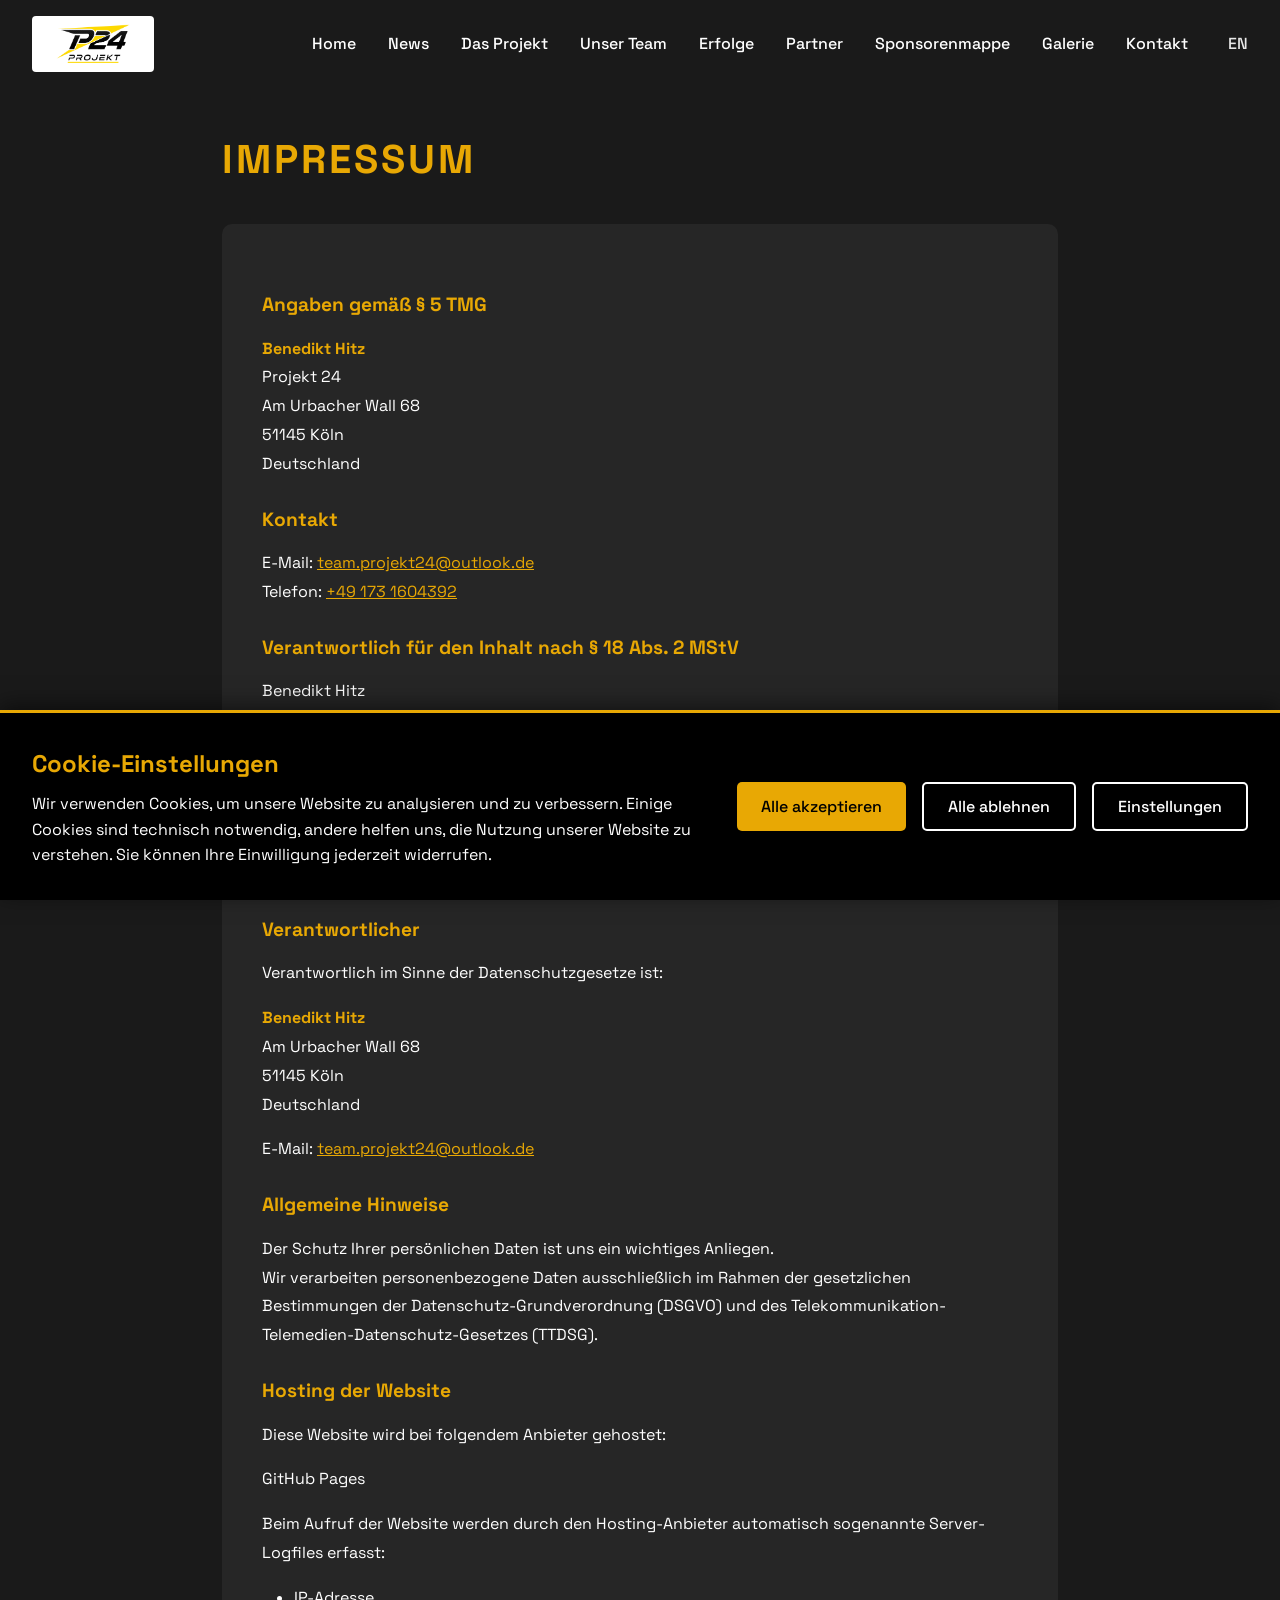
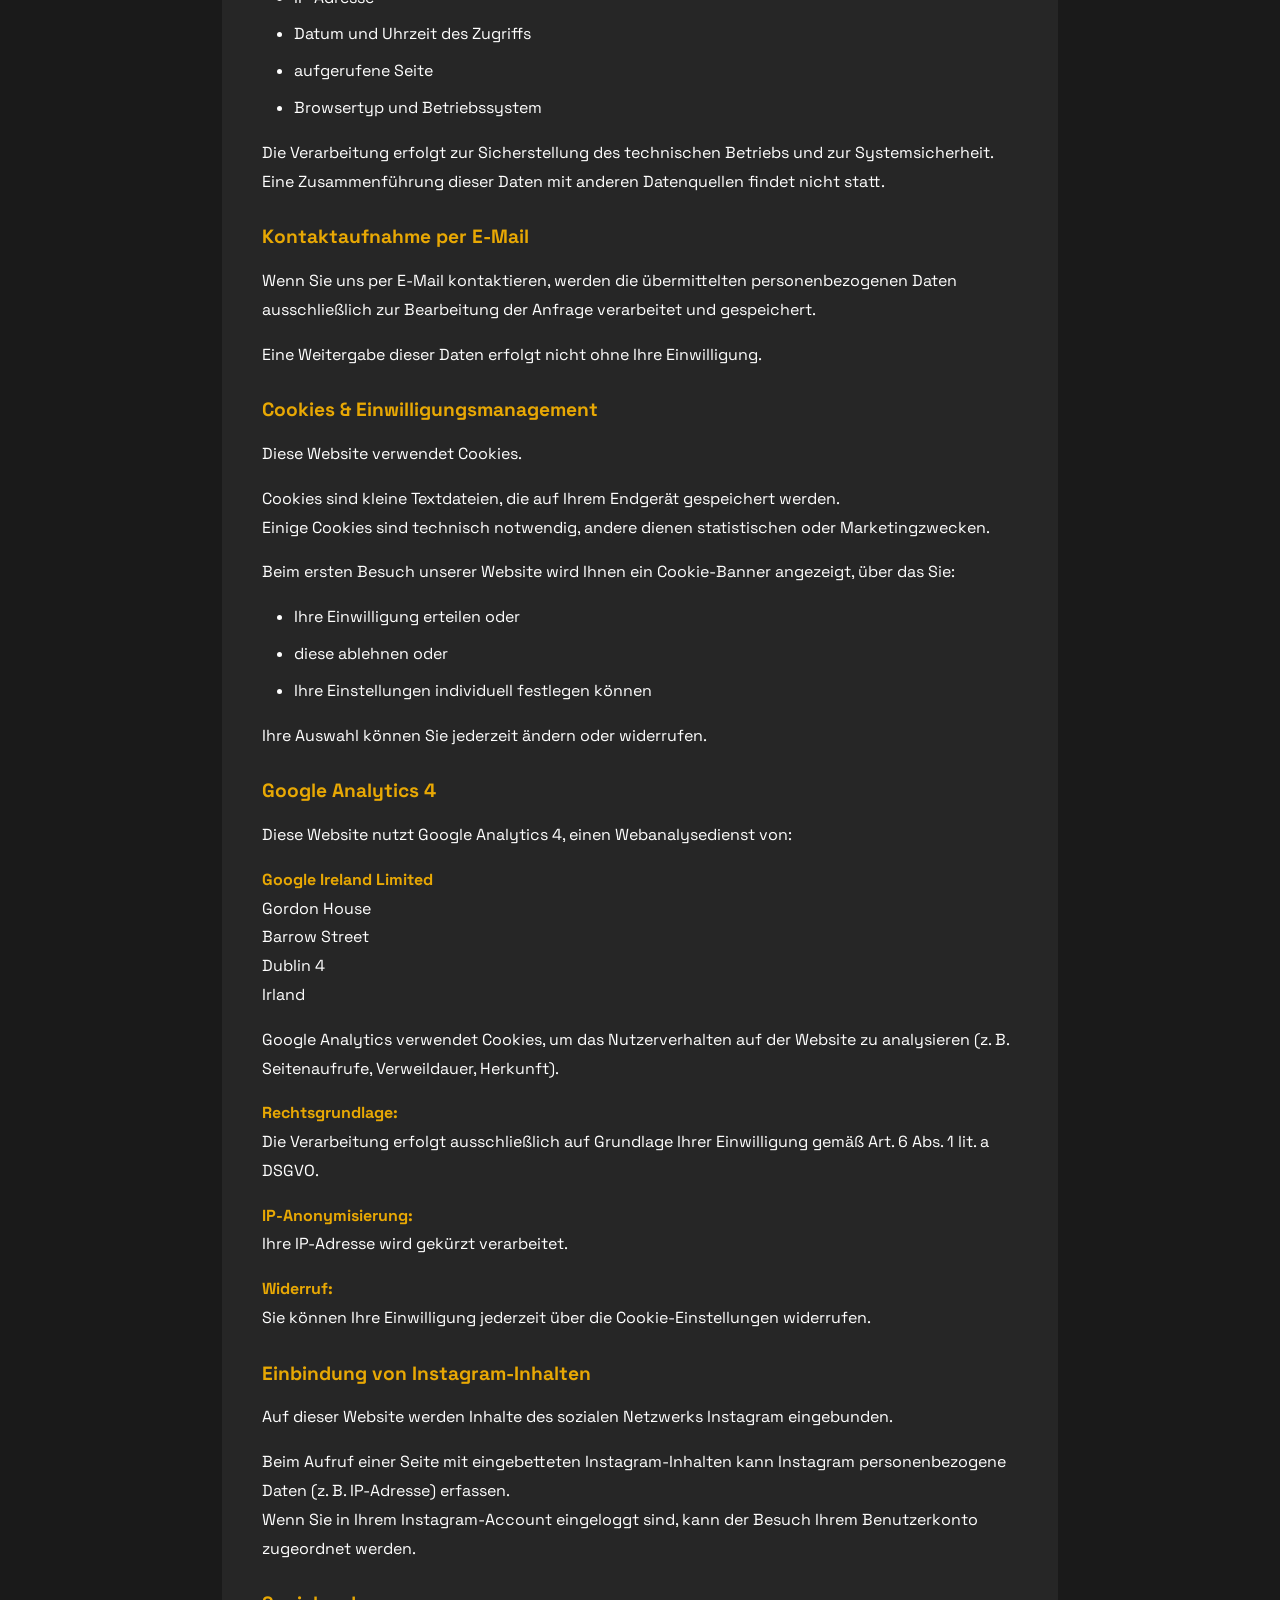
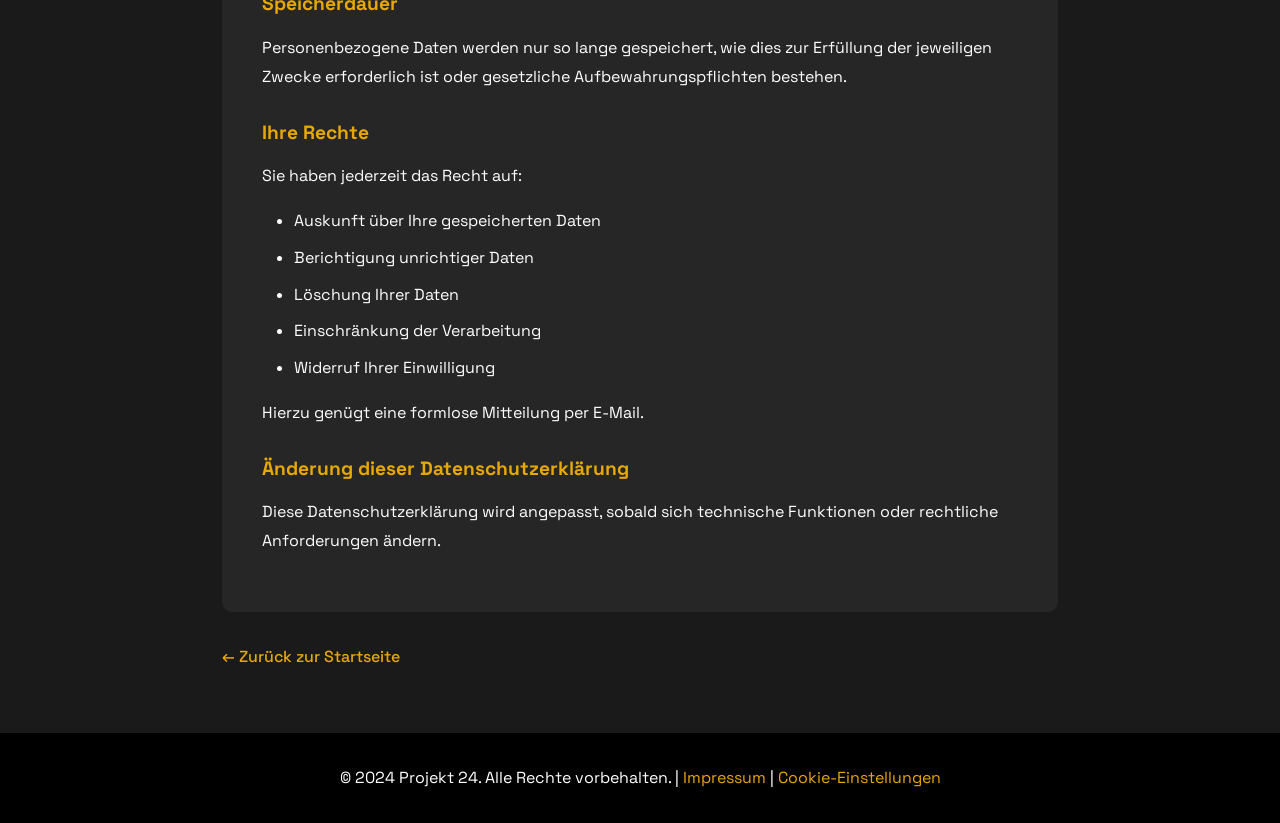
<file: impressum.html>
<!DOCTYPE html>
<html lang="de">
<head>
    <meta charset="UTF-8">
    <meta name="viewport" content="width=device-width, initial-scale=1.0">
    <title>Impressum - Projekt 24</title>
    <link rel="preconnect" href="https://fonts.googleapis.com">
    <link rel="preconnect" href="https://fonts.gstatic.com" crossorigin>
    <link href="https://fonts.googleapis.com/css2?family=Space+Grotesk:wght@300;400;500;600;700&display=swap" rel="stylesheet">
    <link rel="stylesheet" href="styles.css">
    <style>
        body {
            background-color: var(--dark-bg);
            color: var(--light-text);
        }
        
        .impressum-container {
            max-width: 900px;
            margin: 0 auto;
            padding: 8rem 2rem 4rem;
            min-height: 100vh;
        }
        
        .impressum-title {
            font-size: 2.5rem;
            color: var(--primary-yellow);
            margin-bottom: 2rem;
            text-transform: uppercase;
            letter-spacing: 3px;
        }
        
        .impressum-content {
            background-color: rgba(255, 255, 255, 0.05);
            padding: 2.5rem;
            border-radius: 10px;
            line-height: 1.8;
            color: var(--light-text);
        }
        
        .impressum-content h2 {
            color: var(--primary-yellow);
            font-size: 1.5rem;
            margin-top: 2rem;
            margin-bottom: 1rem;
        }
        
        .impressum-content h2:first-child {
            margin-top: 0;
        }
        
        .impressum-content h3 {
            color: var(--primary-yellow);
            font-size: 1.2rem;
            margin-top: 1.5rem;
            margin-bottom: 0.75rem;
        }
        
        .impressum-content p {
            margin-bottom: 1rem;
        }
        
        .impressum-content ul {
            margin-left: 2rem;
            margin-top: 1rem;
            margin-bottom: 1rem;
        }
        
        .impressum-content li {
            margin-bottom: 0.5rem;
        }
        
        .impressum-content strong {
            color: var(--primary-yellow);
        }
        
        .impressum-divider {
            border-top: 2px solid var(--primary-yellow);
            margin: 2.5rem 0;
            opacity: 0.3;
        }
        
        .back-link {
            display: inline-block;
            margin-top: 2rem;
            color: var(--primary-yellow);
            text-decoration: none;
            font-weight: 500;
            transition: var(--transition);
        }
        
        .back-link:hover {
            color: #ffed4e;
            text-decoration: underline;
        }
        
        @media (max-width: 768px) {
            .impressum-container {
                padding: 6rem 1.5rem 3rem;
            }
            
            .impressum-title {
                font-size: 2rem;
            }
            
            .impressum-content {
                padding: 1.5rem;
            }
        }
    </style>
</head>
<body>
    <!-- Navigation -->
    <nav class="navbar">
        <div class="nav-container">
            <div class="logo">
                <a href="index.html" style="text-decoration: none; display: flex; align-items: center;">
                    <img src="assets/logo.png" alt="Projekt 24" class="logo-image">
                </a>
            </div>
            <ul class="nav-menu" id="navMenu">
                <li><a href="index.html#home" class="nav-link">Home</a></li>
                <li><a href="index.html#news" class="nav-link">News</a></li>
                <li><a href="index.html#about" class="nav-link">Das Projekt</a></li>
                <li><a href="index.html#members" class="nav-link">Unser Team</a></li>
                <li><a href="index.html#erfolge" class="nav-link">Erfolge</a></li>
                <li><a href="index.html#partners" class="nav-link">Partner</a></li>
                <li><a href="index.html#sponsorship" class="nav-link">Sponsorenmappe</a></li>
                <li><a href="index.html#gallery" class="nav-link">Galerie</a></li>
                <li><a href="index.html#contact" class="nav-link">Kontakt</a></li>
                <li><a href="en/impressum.html" class="nav-link lang-switcher" aria-label="English">EN</a></li>
            </ul>
            <div class="hamburger" id="hamburger">
                <span></span>
                <span></span>
                <span></span>
            </div>
        </div>
    </nav>

    <!-- Impressum Content -->
    <div class="impressum-container">
        <h1 class="impressum-title">Impressum</h1>
        <div class="impressum-content">
           
            <h3>Angaben gemäß § 5 TMG</h3>
            <p>
                <strong>Benedikt Hitz</strong><br>
                Projekt 24<br>
                Am Urbacher Wall 68<br>
                51145 Köln<br>
                Deutschland
            </p>
            
            <h3>Kontakt</h3>
            <p>
                E-Mail: <a href="mailto:team.projekt24@outlook.de" style="color: var(--primary-yellow);">team.projekt24@outlook.de</a><br>
                Telefon: <a href="tel:+491731604392" style="color: var(--primary-yellow);">+49 173 1604392</a>
            </p>
            
            <h3>Verantwortlich für den Inhalt nach § 18 Abs. 2 MStV</h3>
            <p>
                Benedikt Hitz<br>
                Am Urbacher Wall 68<br>
                51145 Köln
            </p>
            
            <div class="impressum-divider"></div>
            
            <h2>Datenschutzerklärung</h2>
            
            <h3>Verantwortlicher</h3>
            <p>Verantwortlich im Sinne der Datenschutzgesetze ist:</p>
            <p>
                <strong>Benedikt Hitz</strong><br>
                Am Urbacher Wall 68<br>
                51145 Köln<br>
                Deutschland
            </p>
            <p>
                E-Mail: <a href="mailto:team.projekt24@outlook.de" style="color: var(--primary-yellow);">team.projekt24@outlook.de</a>
            </p>
            
            <h3>Allgemeine Hinweise</h3>
            <p>
                Der Schutz Ihrer persönlichen Daten ist uns ein wichtiges Anliegen.<br>
                Wir verarbeiten personenbezogene Daten ausschließlich im Rahmen der gesetzlichen Bestimmungen der Datenschutz-Grundverordnung (DSGVO) und des Telekommunikation-Telemedien-Datenschutz-Gesetzes (TTDSG).
            </p>
            
            <h3>Hosting der Website</h3>
            <p>Diese Website wird bei folgendem Anbieter gehostet:</p>
            <p>GitHub Pages</p>
            <p>Beim Aufruf der Website werden durch den Hosting-Anbieter automatisch sogenannte Server-Logfiles erfasst:</p>
            <ul>
                <li>IP-Adresse</li>
                <li>Datum und Uhrzeit des Zugriffs</li>
                <li>aufgerufene Seite</li>
                <li>Browsertyp und Betriebssystem</li>
            </ul>
            <p>
                Die Verarbeitung erfolgt zur Sicherstellung des technischen Betriebs und zur Systemsicherheit.<br>
                Eine Zusammenführung dieser Daten mit anderen Datenquellen findet nicht statt.
            </p>
            
            <h3>Kontaktaufnahme per E-Mail</h3>
            <p>
                Wenn Sie uns per E-Mail kontaktieren, werden die übermittelten personenbezogenen Daten ausschließlich zur Bearbeitung der Anfrage verarbeitet und gespeichert.
            </p>
            <p>Eine Weitergabe dieser Daten erfolgt nicht ohne Ihre Einwilligung.</p>
            
            <h3>Cookies & Einwilligungsmanagement</h3>
            <p>Diese Website verwendet Cookies.</p>
            <p>
                Cookies sind kleine Textdateien, die auf Ihrem Endgerät gespeichert werden.<br>
                Einige Cookies sind technisch notwendig, andere dienen statistischen oder Marketingzwecken.
            </p>
            <p>
                Beim ersten Besuch unserer Website wird Ihnen ein Cookie-Banner angezeigt, über das Sie:
            </p>
            <ul>
                <li>Ihre Einwilligung erteilen oder</li>
                <li>diese ablehnen oder</li>
                <li>Ihre Einstellungen individuell festlegen können</li>
            </ul>
            <p>Ihre Auswahl können Sie jederzeit ändern oder widerrufen.</p>
            
            <h3>Google Analytics 4</h3>
            <p>Diese Website nutzt Google Analytics 4, einen Webanalysedienst von:</p>
            <p>
                <strong>Google Ireland Limited</strong><br>
                Gordon House<br>
                Barrow Street<br>
                Dublin 4<br>
                Irland
            </p>
            <p>
                Google Analytics verwendet Cookies, um das Nutzerverhalten auf der Website zu analysieren (z. B. Seitenaufrufe, Verweildauer, Herkunft).
            </p>
            <p>
                <strong>Rechtsgrundlage:</strong><br>
                Die Verarbeitung erfolgt ausschließlich auf Grundlage Ihrer Einwilligung gemäß Art. 6 Abs. 1 lit. a DSGVO.
            </p>
            <p>
                <strong>IP-Anonymisierung:</strong><br>
                Ihre IP-Adresse wird gekürzt verarbeitet.
            </p>
            <p>
                <strong>Widerruf:</strong><br>
                Sie können Ihre Einwilligung jederzeit über die Cookie-Einstellungen widerrufen.
            </p>
            
            <h3>Einbindung von Instagram-Inhalten</h3>
            <p>Auf dieser Website werden Inhalte des sozialen Netzwerks Instagram eingebunden.</p>
            <p>
                Beim Aufruf einer Seite mit eingebetteten Instagram-Inhalten kann Instagram personenbezogene Daten (z. B. IP-Adresse) erfassen.<br>
                Wenn Sie in Ihrem Instagram-Account eingeloggt sind, kann der Besuch Ihrem Benutzerkonto zugeordnet werden.
            </p>
            
            <h3>Speicherdauer</h3>
            <p>
                Personenbezogene Daten werden nur so lange gespeichert, wie dies zur Erfüllung der jeweiligen Zwecke erforderlich ist oder gesetzliche Aufbewahrungspflichten bestehen.
            </p>
            
            <h3>Ihre Rechte</h3>
            <p>Sie haben jederzeit das Recht auf:</p>
            <ul>
                <li>Auskunft über Ihre gespeicherten Daten</li>
                <li>Berichtigung unrichtiger Daten</li>
                <li>Löschung Ihrer Daten</li>
                <li>Einschränkung der Verarbeitung</li>
                <li>Widerruf Ihrer Einwilligung</li>
            </ul>
            <p>Hierzu genügt eine formlose Mitteilung per E-Mail.</p>
            
            <h3>Änderung dieser Datenschutzerklärung</h3>
            <p>
                Diese Datenschutzerklärung wird angepasst, sobald sich technische Funktionen oder rechtliche Anforderungen ändern.
            </p>
        </div>
        <a href="index.html" class="back-link">← Zurück zur Startseite</a>
    </div>

    <!-- Footer -->
    <footer class="footer">
        <div class="container">
            <p>&copy; 2024 Projekt 24. Alle Rechte vorbehalten. | <a href="impressum.html" class="footer-link">Impressum</a> | <a href="#" id="cookieSettingsLink" class="footer-link">Cookie-Einstellungen</a></p>
        </div>
    </footer>

    <!-- Cookie Consent Banner -->
    <div id="cookieBanner" class="cookie-banner">
        <div class="cookie-banner-content">
            <div class="cookie-banner-text">
                <h3>Cookie-Einstellungen</h3>
                <p>
                    Wir verwenden Cookies, um unsere Website zu analysieren und zu verbessern. 
                    Einige Cookies sind technisch notwendig, andere helfen uns, die Nutzung unserer Website zu verstehen. 
                    Sie können Ihre Einwilligung jederzeit widerrufen.
                </p>
            </div>
            <div class="cookie-banner-actions">
                <button id="cookieAcceptAll" class="cookie-btn cookie-btn-primary">Alle akzeptieren</button>
                <button id="cookieRejectAll" class="cookie-btn cookie-btn-secondary">Alle ablehnen</button>
                <button id="cookieSettings" class="cookie-btn cookie-btn-secondary">Einstellungen</button>
            </div>
        </div>
    </div>

    <!-- Cookie Settings Modal -->
    <div id="cookieSettingsModal" class="cookie-settings-modal">
        <div class="cookie-settings-content">
            <div class="cookie-settings-header">
                <h2>Cookie-Einstellungen</h2>
                <button id="cookieSettingsClose" class="cookie-settings-close">&times;</button>
            </div>
            <div class="cookie-settings-body">
                <p class="cookie-settings-intro">
                    Wählen Sie aus, welche Cookies Sie zulassen möchten. Sie können Ihre Einstellungen jederzeit ändern.
                </p>
                
                <div class="cookie-category">
                    <div class="cookie-category-header">
                        <h3>Notwendige Cookies</h3>
                        <label class="cookie-toggle">
                            <input type="checkbox" id="cookieNecessary" checked disabled>
                            <span class="cookie-toggle-slider"></span>
                        </label>
                    </div>
                    <p class="cookie-category-description">
                        Diese Cookies sind für die Grundfunktionen der Website erforderlich und können nicht deaktiviert werden.
                    </p>
                </div>

                <div class="cookie-category">
                    <div class="cookie-category-header">
                        <h3>Analytische Cookies</h3>
                        <label class="cookie-toggle">
                            <input type="checkbox" id="cookieAnalytics">
                            <span class="cookie-toggle-slider"></span>
                        </label>
                    </div>
                    <p class="cookie-category-description">
                        Diese Cookies helfen uns zu verstehen, wie Besucher mit unserer Website interagieren, indem sie Informationen anonym sammeln und melden. 
                        Wir verwenden Google Analytics 4 für diese Zwecke.
                    </p>
                </div>

                <div class="cookie-category">
                    <div class="cookie-category-header">
                        <h3>Marketing-Cookies</h3>
                        <label class="cookie-toggle">
                            <input type="checkbox" id="cookieMarketing">
                            <span class="cookie-toggle-slider"></span>
                        </label>
                    </div>
                    <p class="cookie-category-description">
                        Diese Cookies werden verwendet, um Besuchern auf Websites relevante Anzeigen und Marketingkampagnen bereitzustellen.
                    </p>
                </div>
            </div>
            <div class="cookie-settings-footer">
                <button id="cookieSaveSettings" class="cookie-btn cookie-btn-primary">Einstellungen speichern</button>
            </div>
        </div>
    </div>

    <!-- Google Analytics 4 with Consent Mode -->
    <!-- IMPORTANT: Replace G-XXXXXXXXXX with your actual GA4 Measurement ID -->
    <script>
        // Initialize Google Consent Mode v2
        window.dataLayer = window.dataLayer || [];
        function gtag(){dataLayer.push(arguments);}
        
        // Set default consent state to 'denied' (DSGVO compliant)
        gtag('consent', 'default', {
            'analytics_storage': 'denied',
            'ad_storage': 'denied',
            'wait_for_update': 500
        });
        
        // GA4 Configuration - will be initialized after consent
        window.GA_MEASUREMENT_ID = 'G-XPJZTYRCLT'; // Replace with your actual GA4 Measurement ID
    </script>
    
    <script src="cookie-consent.js"></script>
    <script src="script.js"></script>
</body>
</html>
</file>
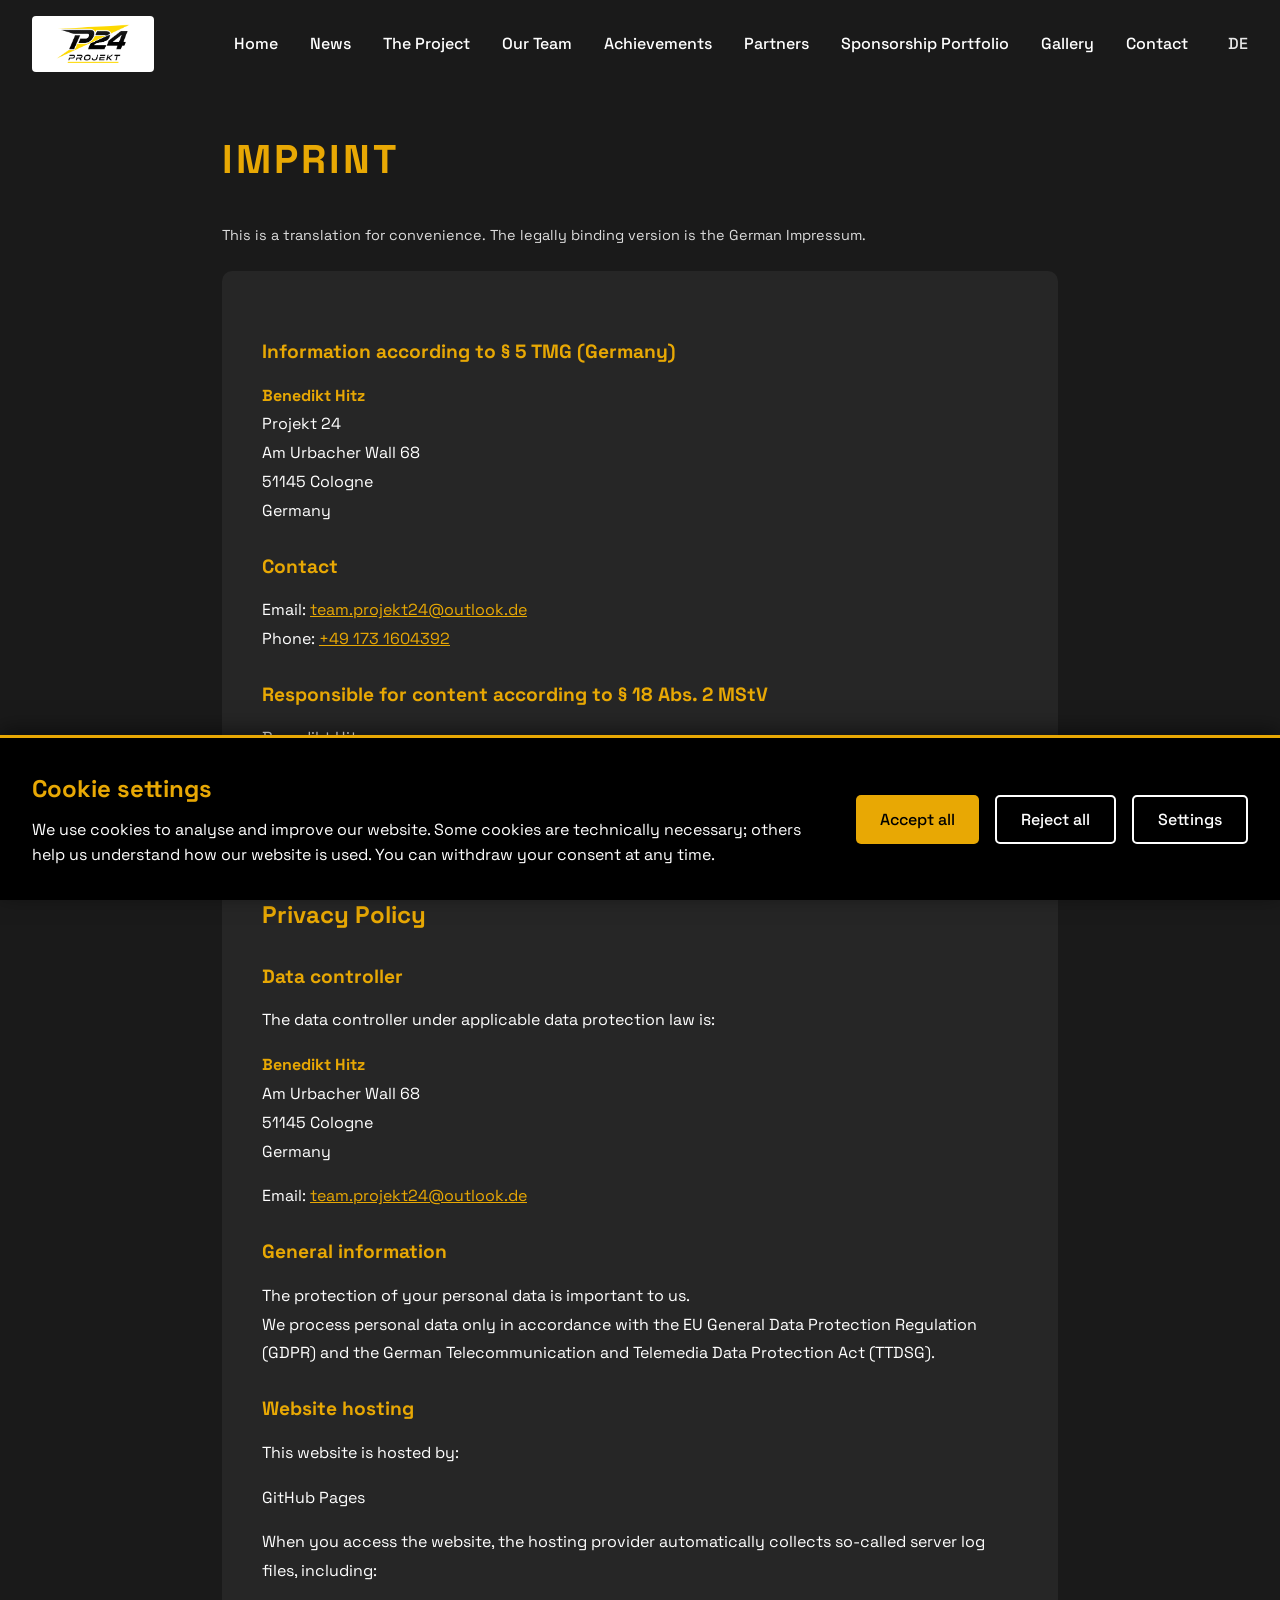
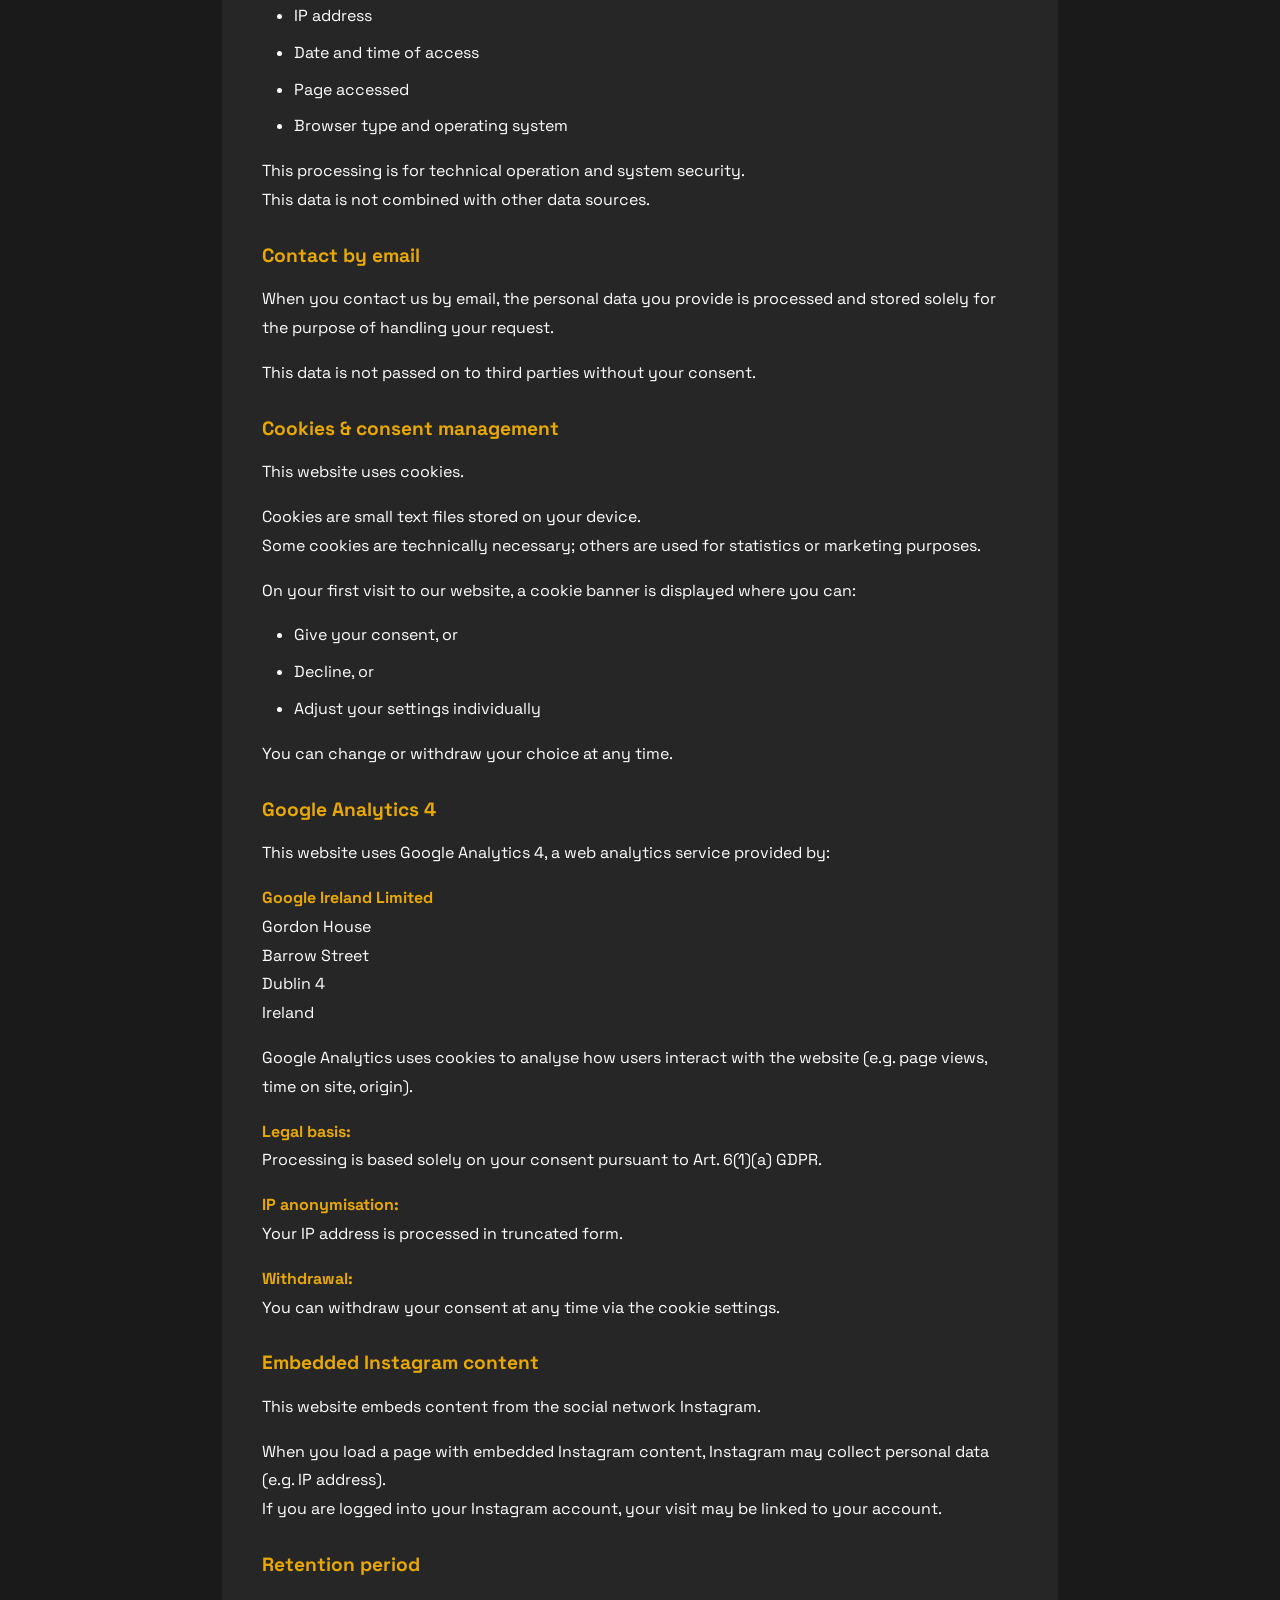
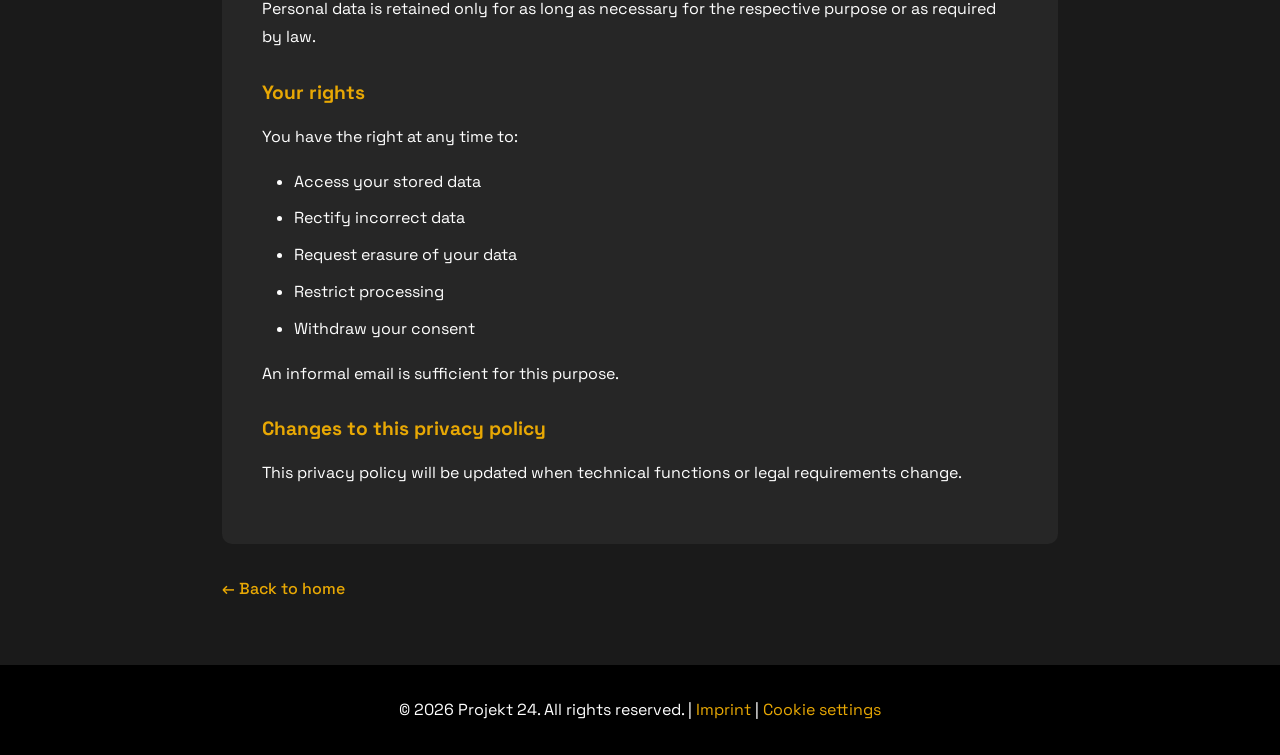
<file: en/impressum.html>
<!DOCTYPE html>
<html lang="en">
<head>
    <meta charset="UTF-8">
    <meta name="viewport" content="width=device-width, initial-scale=1.0">
    <title>Imprint - Projekt 24</title>
    <link rel="preconnect" href="https://fonts.googleapis.com">
    <link rel="preconnect" href="https://fonts.gstatic.com" crossorigin>
    <link href="https://fonts.googleapis.com/css2?family=Space+Grotesk:wght@300;400;500;600;700&display=swap" rel="stylesheet">
    <link rel="stylesheet" href="../styles.css">
    <style>
        body {
            background-color: var(--dark-bg);
            color: var(--light-text);
        }
        
        .impressum-container {
            max-width: 900px;
            margin: 0 auto;
            padding: 8rem 2rem 4rem;
            min-height: 100vh;
        }
        
        .impressum-title {
            font-size: 2.5rem;
            color: var(--primary-yellow);
            margin-bottom: 2rem;
            text-transform: uppercase;
            letter-spacing: 3px;
        }
        
        .impressum-content {
            background-color: rgba(255, 255, 255, 0.05);
            padding: 2.5rem;
            border-radius: 10px;
            line-height: 1.8;
            color: var(--light-text);
        }
        
        .impressum-content h2 {
            color: var(--primary-yellow);
            font-size: 1.5rem;
            margin-top: 2rem;
            margin-bottom: 1rem;
        }
        
        .impressum-content h2:first-child {
            margin-top: 0;
        }
        
        .impressum-content h3 {
            color: var(--primary-yellow);
            font-size: 1.2rem;
            margin-top: 1.5rem;
            margin-bottom: 0.75rem;
        }
        
        .impressum-content p {
            margin-bottom: 1rem;
        }
        
        .impressum-content ul {
            margin-left: 2rem;
            margin-top: 1rem;
            margin-bottom: 1rem;
        }
        
        .impressum-content li {
            margin-bottom: 0.5rem;
        }
        
        .impressum-content strong {
            color: var(--primary-yellow);
        }
        
        .impressum-divider {
            border-top: 2px solid var(--primary-yellow);
            margin: 2.5rem 0;
            opacity: 0.3;
        }
        
        .back-link {
            display: inline-block;
            margin-top: 2rem;
            color: var(--primary-yellow);
            text-decoration: none;
            font-weight: 500;
            transition: var(--transition);
        }
        
        .back-link:hover {
            color: #ffed4e;
            text-decoration: underline;
        }
        
        .legal-note {
            font-size: 0.9rem;
            opacity: 0.85;
            margin-bottom: 1.5rem;
        }
        
        @media (max-width: 768px) {
            .impressum-container {
                padding: 6rem 1.5rem 3rem;
            }
            
            .impressum-title {
                font-size: 2rem;
            }
            
            .impressum-content {
                padding: 1.5rem;
            }
        }
    </style>
</head>
<body>
    <!-- Navigation -->
    <nav class="navbar">
        <div class="nav-container">
            <div class="logo">
                <a href="index.html" style="text-decoration: none; display: flex; align-items: center;">
                    <img src="../assets/logo.png" alt="Projekt 24" class="logo-image">
                </a>
            </div>
            <ul class="nav-menu" id="navMenu">
                <li><a href="index.html#home" class="nav-link">Home</a></li>
                <li><a href="index.html#news" class="nav-link">News</a></li>
                <li><a href="index.html#about" class="nav-link">The Project</a></li>
                <li><a href="index.html#members" class="nav-link">Our Team</a></li>
                <li><a href="index.html#erfolge" class="nav-link">Achievements</a></li>
                <li><a href="index.html#partners" class="nav-link">Partners</a></li>
                <li><a href="index.html#sponsorship" class="nav-link">Sponsorship Portfolio</a></li>
                <li><a href="index.html#gallery" class="nav-link">Gallery</a></li>
                <li><a href="index.html#contact" class="nav-link">Contact</a></li>
                <li><a href="../impressum.html" class="nav-link lang-switcher" aria-label="Deutsch">DE</a></li>
            </ul>
            <div class="hamburger" id="hamburger">
                <span></span>
                <span></span>
                <span></span>
            </div>
        </div>
    </nav>

    <!-- Imprint Content -->
    <div class="impressum-container">
        <h1 class="impressum-title">Imprint</h1>
        <p class="legal-note">This is a translation for convenience. The legally binding version is the German Impressum.</p>
        <div class="impressum-content">
           
            <h3>Information according to § 5 TMG (Germany)</h3>
            <p>
                <strong>Benedikt Hitz</strong><br>
                Projekt 24<br>
                Am Urbacher Wall 68<br>
                51145 Cologne<br>
                Germany
            </p>
            
            <h3>Contact</h3>
            <p>
                Email: <a href="mailto:team.projekt24@outlook.de" style="color: var(--primary-yellow);">team.projekt24@outlook.de</a><br>
                Phone: <a href="tel:+491731604392" style="color: var(--primary-yellow);">+49 173 1604392</a>
            </p>
            
            <h3>Responsible for content according to § 18 Abs. 2 MStV</h3>
            <p>
                Benedikt Hitz<br>
                Am Urbacher Wall 68<br>
                51145 Cologne
            </p>
            
            <div class="impressum-divider"></div>
            
            <h2>Privacy Policy</h2>
            
            <h3>Data controller</h3>
            <p>The data controller under applicable data protection law is:</p>
            <p>
                <strong>Benedikt Hitz</strong><br>
                Am Urbacher Wall 68<br>
                51145 Cologne<br>
                Germany
            </p>
            <p>
                Email: <a href="mailto:team.projekt24@outlook.de" style="color: var(--primary-yellow);">team.projekt24@outlook.de</a>
            </p>
            
            <h3>General information</h3>
            <p>
                The protection of your personal data is important to us.<br>
                We process personal data only in accordance with the EU General Data Protection Regulation (GDPR) and the German Telecommunication and Telemedia Data Protection Act (TTDSG).
            </p>
            
            <h3>Website hosting</h3>
            <p>This website is hosted by:</p>
            <p>GitHub Pages</p>
            <p>When you access the website, the hosting provider automatically collects so-called server log files, including:</p>
            <ul>
                <li>IP address</li>
                <li>Date and time of access</li>
                <li>Page accessed</li>
                <li>Browser type and operating system</li>
            </ul>
            <p>
                This processing is for technical operation and system security.<br>
                This data is not combined with other data sources.
            </p>
            
            <h3>Contact by email</h3>
            <p>
                When you contact us by email, the personal data you provide is processed and stored solely for the purpose of handling your request.
            </p>
            <p>This data is not passed on to third parties without your consent.</p>
            
            <h3>Cookies & consent management</h3>
            <p>This website uses cookies.</p>
            <p>
                Cookies are small text files stored on your device.<br>
                Some cookies are technically necessary; others are used for statistics or marketing purposes.
            </p>
            <p>
                On your first visit to our website, a cookie banner is displayed where you can:
            </p>
            <ul>
                <li>Give your consent, or</li>
                <li>Decline, or</li>
                <li>Adjust your settings individually</li>
            </ul>
            <p>You can change or withdraw your choice at any time.</p>
            
            <h3>Google Analytics 4</h3>
            <p>This website uses Google Analytics 4, a web analytics service provided by:</p>
            <p>
                <strong>Google Ireland Limited</strong><br>
                Gordon House<br>
                Barrow Street<br>
                Dublin 4<br>
                Ireland
            </p>
            <p>
                Google Analytics uses cookies to analyse how users interact with the website (e.g. page views, time on site, origin).
            </p>
            <p>
                <strong>Legal basis:</strong><br>
                Processing is based solely on your consent pursuant to Art. 6(1)(a) GDPR.
            </p>
            <p>
                <strong>IP anonymisation:</strong><br>
                Your IP address is processed in truncated form.
            </p>
            <p>
                <strong>Withdrawal:</strong><br>
                You can withdraw your consent at any time via the cookie settings.
            </p>
            
            <h3>Embedded Instagram content</h3>
            <p>This website embeds content from the social network Instagram.</p>
            <p>
                When you load a page with embedded Instagram content, Instagram may collect personal data (e.g. IP address).<br>
                If you are logged into your Instagram account, your visit may be linked to your account.
            </p>
            
            <h3>Retention period</h3>
            <p>
                Personal data is retained only for as long as necessary for the respective purpose or as required by law.
            </p>
            
            <h3>Your rights</h3>
            <p>You have the right at any time to:</p>
            <ul>
                <li>Access your stored data</li>
                <li>Rectify incorrect data</li>
                <li>Request erasure of your data</li>
                <li>Restrict processing</li>
                <li>Withdraw your consent</li>
            </ul>
            <p>An informal email is sufficient for this purpose.</p>
            
            <h3>Changes to this privacy policy</h3>
            <p>
                This privacy policy will be updated when technical functions or legal requirements change.
            </p>
        </div>
        <a href="index.html" class="back-link">← Back to home</a>
    </div>

    <!-- Footer -->
    <footer class="footer">
        <div class="container">
            <p>&copy; 2026 Projekt 24. All rights reserved. | <a href="impressum.html" class="footer-link">Imprint</a> | <a href="#" id="cookieSettingsLink" class="footer-link">Cookie settings</a></p>
        </div>
    </footer>

    <!-- Cookie Consent Banner -->
    <div id="cookieBanner" class="cookie-banner">
        <div class="cookie-banner-content">
            <div class="cookie-banner-text">
                <h3>Cookie settings</h3>
                <p>
                    We use cookies to analyse and improve our website. 
                    Some cookies are technically necessary; others help us understand how our website is used. 
                    You can withdraw your consent at any time.
                </p>
            </div>
            <div class="cookie-banner-actions">
                <button id="cookieAcceptAll" class="cookie-btn cookie-btn-primary">Accept all</button>
                <button id="cookieRejectAll" class="cookie-btn cookie-btn-secondary">Reject all</button>
                <button id="cookieSettings" class="cookie-btn cookie-btn-secondary">Settings</button>
            </div>
        </div>
    </div>

    <!-- Cookie Settings Modal -->
    <div id="cookieSettingsModal" class="cookie-settings-modal">
        <div class="cookie-settings-content">
            <div class="cookie-settings-header">
                <h2>Cookie settings</h2>
                <button id="cookieSettingsClose" class="cookie-settings-close">&times;</button>
            </div>
            <div class="cookie-settings-body">
                <p class="cookie-settings-intro">
                    Choose which cookies you want to allow. You can change your settings at any time.
                </p>
                
                <div class="cookie-category">
                    <div class="cookie-category-header">
                        <h3>Necessary cookies</h3>
                        <label class="cookie-toggle">
                            <input type="checkbox" id="cookieNecessary" checked disabled>
                            <span class="cookie-toggle-slider"></span>
                        </label>
                    </div>
                    <p class="cookie-category-description">
                        These cookies are required for the basic functions of the website and cannot be disabled.
                    </p>
                </div>

                <div class="cookie-category">
                    <div class="cookie-category-header">
                        <h3>Analytics cookies</h3>
                        <label class="cookie-toggle">
                            <input type="checkbox" id="cookieAnalytics">
                            <span class="cookie-toggle-slider"></span>
                        </label>
                    </div>
                    <p class="cookie-category-description">
                        These cookies help us understand how visitors interact with our website by collecting and reporting information anonymously. 
                        We use Google Analytics 4 for this purpose.
                    </p>
                </div>

                <div class="cookie-category">
                    <div class="cookie-category-header">
                        <h3>Marketing cookies</h3>
                        <label class="cookie-toggle">
                            <input type="checkbox" id="cookieMarketing">
                            <span class="cookie-toggle-slider"></span>
                        </label>
                    </div>
                    <p class="cookie-category-description">
                        These cookies are used to show visitors relevant ads and marketing campaigns on websites.
                    </p>
                </div>
            </div>
            <div class="cookie-settings-footer">
                <button id="cookieSaveSettings" class="cookie-btn cookie-btn-primary">Save settings</button>
            </div>
        </div>
    </div>

    <script>
        window.dataLayer = window.dataLayer || [];
        function gtag(){dataLayer.push(arguments);}
        gtag('consent', 'default', {
            'analytics_storage': 'denied',
            'ad_storage': 'denied',
            'wait_for_update': 500
        });
        window.GA_MEASUREMENT_ID = 'G-XPJZTYRCLT';
    </script>
    
    <script src="../cookie-consent.js"></script>
    <script src="../script.js"></script>
</body>
</html>
</file>
<file: styles.css>
/* Reset and Base Styles */
* {
    margin: 0;
    padding: 0;
    box-sizing: border-box;
}

:root {
    --primary-yellow: #e8a804;
    --primary-black: #000000;
    --dark-bg: #1a1a1a;
    --light-text: #ffffff;
    --dark-text: #333333;
    --gray: #666666;
    --transition: all 0.3s ease;
}

body {
    font-family: 'Space Grotesk', -apple-system, BlinkMacSystemFont, 'Segoe UI', 'Helvetica Neue', Arial, sans-serif;
    line-height: 1.6;
    color: var(--dark-text);
    overflow-x: hidden;
}

html {
    scroll-behavior: smooth;
}

/* Navigation */
.navbar {
    position: fixed;
    top: 0;
    width: 100%;
    background-color: transparent;
    padding: 1rem 0;
    z-index: 1000;
    transition: background-color 0.3s ease, box-shadow 0.3s ease;
}

.navbar.scrolled {
    background-color: var(--primary-black);
    box-shadow: 0 2px 10px rgba(0, 0, 0, 0.3);
}

.nav-container {
    max-width: 1600px;
    margin: 0 auto;
    padding: 0 2rem;
    display: flex;
    justify-content: space-between;
    align-items: center;
}

.logo {
    background-color: #ffffff;
    padding: 0.5rem 1.5rem;
    border-radius: 4px;
    display: flex;
    align-items: center;
}

.logo-image {
    height: 40px;
    width: auto;
    object-fit: contain;
}

.logo-text {
    color: var(--primary-black);
    font-weight: bold;
    font-size: 1.5rem;
    letter-spacing: 2px;
}

.nav-menu {
    display: flex;
    list-style: none;
    gap: 2rem;
}

.nav-link {
    color: var(--light-text);
    text-decoration: none;
    font-weight: 500;
    transition: var(--transition);
    position: relative;
}

.nav-link::after {
    content: '';
    position: absolute;
    bottom: -5px;
    left: 0;
    width: 0;
    height: 2px;
    background-color: var(--primary-yellow);
    transition: var(--transition);
}

.nav-link:hover {
    color: var(--primary-yellow);
}

.nav-link:hover::after {
    width: 100%;
}

.nav-link.lang-switcher {
    margin-left: 0.5rem;
    opacity: 0.9;
}

.hamburger {
    display: none;
    flex-direction: column;
    cursor: pointer;
    gap: 5px;
}

.hamburger span {
    width: 25px;
    height: 3px;
    background-color: var(--light-text);
    transition: var(--transition);
}

/* Hero Section */
.hero {
    height: 100vh;
    position: relative;
    display: flex;
    align-items: flex-start;
    justify-content: flex-start;
    color: var(--light-text);
    margin-top: 0;
    overflow: hidden;
}

.hero::before {
    content: '';
    position: absolute;
    top: 0;
    left: 0;
    width: 100%;
    height: 33.33vh;
    background: linear-gradient(to bottom, 
        rgba(255, 255, 255, 0.15) 0%,
        rgba(255, 255, 255, 0.1) 30%,
        rgba(255, 255, 255, 0.05) 60%,
        rgba(255, 255, 255, 0) 100%);
    backdrop-filter: blur(20px) saturate(180%);
    -webkit-backdrop-filter: blur(20px) saturate(180%);
    z-index: 1;
    pointer-events: none;
}

.hero-background {
    position: absolute;
    top: 0;
    left: 0;
    width: 100%;
    height: 100%;
    z-index: 1;
}

.hero-background::after {
    content: '';
    position: absolute;
    top: 0;
    left: 0;
    width: 100%;
    height: 100%;
    background: 
        radial-gradient(ellipse at center, 
            rgba(0, 0, 0, 0) 0%, 
            rgba(0, 0, 0, 0.15) 70%, 
            rgba(0, 0, 0, 0.3) 100%),
        rgba(0, 0, 0, 0.5);
    pointer-events: none;
    z-index: 2;
}

.hero-slide {
    position: absolute;
    top: 0;
    left: 0;
    width: 100%;
    height: 100%;
    background-size: cover;
    background-position: center;
    background-repeat: no-repeat;
    opacity: 0;
    transition: opacity 1s ease-in-out;
    z-index: 1;
}

.hero-slide.active {
    opacity: 1;
}

.hero-content {
    position: relative;
    z-index: 2;
    width: 100%;
    padding: 0 3rem 10rem;
    display: flex;
    align-items: flex-end;
    justify-content: flex-start;
    max-width: 1800px;
    margin: 0 auto;
    min-height: 100vh;
}

.logo-text-large {
    color: var(--primary-yellow);
    font-weight: bold;
    font-size: 5rem;
    letter-spacing: 5px;
    text-shadow: 3px 3px 6px rgba(0, 0, 0, 0.8);
    display: block;
}

.hero-text-section {
    display: flex;
    flex-direction: column;
    gap: 2rem;
    align-items: flex-start;
    text-align: left;
}

.hero-subtitle {
    font-size: 6.25rem;
    text-shadow: 2px 2px 4px rgba(0, 0, 0, 0.8);
    font-weight: 300;
    margin: 0;
    line-height: 1.3;
}

.hero-subtitle-yellow {
    color: var(--primary-yellow);
    font-weight: 400;
}

.cta-button {
    display: inline-block;
    background-color: var(--primary-yellow);
    color: var(--primary-black);
    padding: 1.3rem 3.3rem;
    text-decoration: none;
    font-weight: bold;
    border-radius: 5px;
    transition: var(--transition);
    font-size: 1.5rem;
}

.cta-button:hover {
    background-color: #f5b814;
    transform: translateY(-2px);
    box-shadow: 0 5px 15px rgba(255, 215, 0, 0.4);
}

/* Sections */
.section {
    padding: 5rem 0;
    min-height: auto;
}

.section-dark {
    background-color: var(--dark-bg);
    color: var(--light-text);
}

.container {
    max-width: 1600px;
    margin: 0 auto;
    padding: 0 2rem;
}

.section-title {
    font-size: 2.5rem;
    text-align: center;
    margin-bottom: 3rem;
    color: var(--primary-yellow);
    text-transform: uppercase;
    letter-spacing: 3px;
}

/* News Section */
.instagram-feed {
    display: grid;
    grid-template-columns: repeat(3, 1fr);
    gap: 2rem;
    margin-top: 2rem;
}

.instagram-post {
    aspect-ratio: 1;
    overflow: hidden;
    border-radius: 10px;
    background-color: var(--dark-bg);
    position: relative;
}

.instagram-post img {
    width: 100%;
    height: 100%;
    object-fit: cover;
    transition: var(--transition);
}

.instagram-post:hover img {
    transform: scale(1.05);
}

.instagram-placeholder {
    grid-column: 1 / -1;
    text-align: center;
    padding: 3rem;
    color: var(--gray);
}

.instagram-embed-wrapper {
    width: 100%;
    display: flex;
    justify-content: center;
}

.instagram-embed-wrapper blockquote {
    margin: 0 !important;
    max-width: 100% !important;
}

/* About Section */
.about-layout {
    display: grid;
    grid-template-columns: 1fr 1.33fr;
    gap: 3rem;
    align-items: center;
}

.about-text-block {
    display: flex;
    flex-direction: column;
    gap: 1.5rem;
}

.about-text-large {
    font-size: 1.3rem;
    line-height: 1.8;
    color: var(--light-text);
}

.about-video-container {
    position: relative;
    width: 100%;
    padding-top: 75%; /* Increased from 56.25% to make video ~1/3 bigger (56.25% * 1.33 ≈ 75%) */
    border-radius: 10px;
    overflow: hidden;
    box-shadow: 0 10px 30px rgba(0, 0, 0, 0.5);
    cursor: pointer;
}

.about-video {
    position: absolute;
    top: 0;
    left: 0;
    width: 100%;
    height: 100%;
    object-fit: cover;
    cursor: pointer;
    transition: opacity 0.3s ease;
}

.about-video:hover {
    opacity: 0.9;
}

.about-video-container:hover .about-video {
    opacity: 0.9;
}

/* Members Section */
.members-list {
    display: grid;
    grid-template-columns: 1fr 1fr;
    gap: 1.5rem;
    margin-top: 2rem;
    align-items: start;
}

.member-profile {
    display: grid;
    grid-template-columns: 250px 1fr;
    gap: 1.5rem;
    align-items: start;
    background-color: rgba(255, 255, 255, 0.05);
    padding: 1.5rem;
    border-radius: 10px;
    border: 2px solid transparent;
    transition: var(--transition);
}

.member-profile:nth-child(2) {
    grid-column: 2;
    grid-row: 1 / 3;
}

.member-profile:nth-child(1),
.member-profile:nth-child(3) {
    grid-column: 1;
}

.member-profile:hover {
    border-color: var(--primary-yellow);
    transform: translateX(10px);
}

.member-image-container {
    width: 100%;
    aspect-ratio: 1;
    border-radius: 10px;
    overflow: hidden;
    background-color: var(--primary-black);
}

.member-image {
    width: 100%;
    height: 100%;
    object-fit: cover;
}

.member-info {
    display: flex;
    flex-direction: column;
    gap: 1rem;
}

.member-name {
    font-size: 2rem;
    color: var(--primary-yellow);
    margin-bottom: 0.5rem;
}

.member-details {
    list-style: none;
    display: flex;
    flex-direction: column;
    gap: 0.75rem;
    color: var(--dark-text);
}

.member-details li {
    font-size: 1.1rem;
}

.member-details strong {
    color: var(--primary-yellow);
}

.member-social {
    display: flex;
    gap: 1rem;
    margin-top: 1rem;
}

.member-social-link {
    color: var(--primary-yellow);
    transition: var(--transition);
}

.member-social-link:hover {
    transform: scale(1.2);
    color: #f5b814;
}

.social-icon-small {
    width: 32px;
    height: 32px;
    fill: currentColor;
}

/* Erfolge Section */
.erfolge-list {
    display: grid;
    grid-template-columns: repeat(2, 1fr);
    gap: 1.5rem;
    max-width: 1200px;
    margin: 0 auto;
}

.erfolge-item {
    display: flex;
    align-items: baseline;
    gap: 1rem;
    font-size: 1.5rem;
}


.erfolge-year {
    font-weight: bold;
    color: var(--primary-yellow);
    min-width: 80px;
}

.erfolge-text {
    color: var(--light-text);
}

.highlight {
    color: var(--primary-yellow);
    font-weight: bold;
}

/* Partners Section */
.partners-intro {
    text-align: center;
    font-size: 1.2rem;
    margin-bottom: 3rem;
    color: var(--gray);
}

.partners-grid {
    display: grid;
    grid-template-columns: repeat(auto-fit, minmax(200px, 1fr));
    gap: 3rem;
    align-items: center;
    justify-items: center;
}

/* Sponsorship Portfolio Section */
.sponsorship-intro {
    text-align: center;
    font-size: 1.2rem;
    margin-bottom: 3rem;
    max-width: 600px;
    margin-left: auto;
    margin-right: auto;
}

.sponsorship-downloads {
    display: flex;
    flex-wrap: wrap;
    gap: 1.5rem;
    justify-content: center;
    align-items: center;
}

.partner-item {
    background-color: rgba(255, 255, 255, 0.1);
    padding: 2rem;
    border-radius: 10px;
    width: 100%;
    max-width: 250px;
    display: flex;
    align-items: center;
    justify-content: center;
    transition: var(--transition);
    filter: grayscale(0%);
    text-decoration: none;
}

.partner-item:hover {
    transform: scale(1.05);
    background-color: rgba(255, 255, 255, 0.2);
    box-shadow: 0 5px 20px rgba(255, 215, 0, 0.3);
}

.partner-logo {
    max-width: 100%;
    max-height: 100px;
    object-fit: contain;
}

/* Gallery Section */
.gallery-masonry {
    column-count: 3;
    column-gap: 4px;
    margin: 2rem auto 0;
}

.gallery-item {
    position: relative;
    overflow: hidden;
    border-radius: 4px;
    cursor: pointer;
    break-inside: avoid;
    margin-bottom: 4px;
    display: inline-block;
    width: 100%;
}

.gallery-image {
    width: 100%;
    height: auto;
    object-fit: contain;
    transition: var(--transition);
    display: block;
}

.gallery-item:hover .gallery-image {
    transform: scale(1.05);
}

.gallery-overlay {
    display: none;
}

/* Social Media Section */
.social-media {
    display: flex;
    justify-content: center;
    gap: 2rem;
    flex-wrap: wrap;
    margin-top: 2rem;
}

.social-link {
    display: flex;
    align-items: center;
    gap: 0.75rem;
    color: var(--dark-text);
    text-decoration: none;
    padding: 1rem 2rem;
    background-color: rgba(255, 255, 255, 0.05);
    border-radius: 10px;
    border: 2px solid transparent;
    transition: var(--transition);
    font-size: 1.1rem;
    font-weight: 500;
}

.social-link:hover {
    border-color: var(--primary-yellow);
    background-color: rgba(255, 215, 0, 0.1);
    transform: translateY(-3px);
}

/* Contact section on dark background: light text and visible buttons */
.section-dark .social-link {
    color: var(--light-text);
    border: 2px solid rgba(255, 255, 255, 0.2);
    background-color: rgba(255, 255, 255, 0.08);
}

.section-dark .social-link:hover {
    border-color: var(--primary-yellow);
    background-color: rgba(255, 215, 0, 0.15);
    color: var(--light-text);
}

.social-icon {
    width: 24px;
    height: 24px;
    fill: var(--primary-yellow);
}

/* Footer */
.footer {
    background-color: var(--primary-black);
    color: var(--light-text);
    text-align: center;
    padding: 2rem 0;
}

.footer-link {
    color: var(--primary-yellow);
    text-decoration: none;
    transition: var(--transition);
}

.footer-link:hover {
    color: #f5b814;
    text-decoration: underline;
}

/* Cookie Consent Banner */
.cookie-banner {
    position: fixed;
    bottom: 0;
    left: 0;
    right: 0;
    background-color: var(--primary-black);
    border-top: 3px solid var(--primary-yellow);
    padding: 2rem;
    z-index: 3000;
    box-shadow: 0 -5px 20px rgba(0, 0, 0, 0.5);
    transform: translateY(100%);
    transition: transform 0.3s ease;
}

.cookie-banner.show {
    transform: translateY(0);
}

.cookie-banner-content {
    max-width: 1600px;
    margin: 0 auto;
    display: flex;
    justify-content: space-between;
    align-items: center;
    gap: 2rem;
    flex-wrap: wrap;
}

.cookie-banner-text {
    flex: 1;
    min-width: 300px;
}

.cookie-banner-text h3 {
    color: var(--primary-yellow);
    font-size: 1.5rem;
    margin-bottom: 0.5rem;
}

.cookie-banner-text p {
    color: var(--light-text);
    font-size: 1rem;
    line-height: 1.6;
    margin: 0;
}

.cookie-banner-actions {
    display: flex;
    gap: 1rem;
    flex-wrap: wrap;
}

.cookie-btn {
    padding: 0.75rem 1.5rem;
    border: none;
    border-radius: 5px;
    font-size: 1rem;
    font-weight: 500;
    cursor: pointer;
    transition: var(--transition);
    font-family: 'Space Grotesk', sans-serif;
}

.cookie-btn-primary {
    background-color: var(--primary-yellow);
    color: var(--primary-black);
}

.cookie-btn-primary:hover {
    background-color: #f5b814;
    transform: translateY(-2px);
    box-shadow: 0 5px 15px rgba(255, 215, 0, 0.4);
}

.cookie-btn-secondary {
    background-color: transparent;
    color: var(--light-text);
    border: 2px solid var(--light-text);
}

.cookie-btn-secondary:hover {
    border-color: var(--primary-yellow);
    color: var(--primary-yellow);
}

/* Cookie Settings Modal */
.cookie-settings-modal {
    display: none;
    position: fixed;
    top: 0;
    left: 0;
    right: 0;
    bottom: 0;
    background-color: rgba(0, 0, 0, 0.9);
    z-index: 4000;
    overflow-y: auto;
    padding: 2rem;
}

.cookie-settings-modal.show {
    display: flex;
    align-items: center;
    justify-content: center;
}

.cookie-settings-content {
    background-color: var(--dark-bg);
    border: 3px solid var(--primary-yellow);
    border-radius: 10px;
    max-width: 800px;
    width: 100%;
    max-height: 90vh;
    overflow-y: auto;
    position: relative;
}

.cookie-settings-header {
    display: flex;
    justify-content: space-between;
    align-items: center;
    padding: 2rem;
    border-bottom: 2px solid rgba(255, 215, 0, 0.3);
}

.cookie-settings-header h2 {
    color: var(--primary-yellow);
    font-size: 2rem;
    margin: 0;
}

.cookie-settings-close {
    background: none;
    border: none;
    color: var(--primary-yellow);
    font-size: 2.5rem;
    cursor: pointer;
    line-height: 1;
    padding: 0;
    width: 40px;
    height: 40px;
    display: flex;
    align-items: center;
    justify-content: center;
    transition: var(--transition);
}

.cookie-settings-close:hover {
    color: var(--light-text);
    transform: scale(1.2);
}

.cookie-settings-body {
    padding: 2rem;
}

.cookie-settings-intro {
    color: var(--light-text);
    margin-bottom: 2rem;
    line-height: 1.6;
}

.cookie-category {
    background-color: rgba(255, 255, 255, 0.05);
    padding: 1.5rem;
    border-radius: 10px;
    margin-bottom: 1.5rem;
    border: 2px solid transparent;
    transition: var(--transition);
}

.cookie-category:hover {
    border-color: rgba(255, 215, 0, 0.3);
}

.cookie-category-header {
    display: flex;
    justify-content: space-between;
    align-items: center;
    margin-bottom: 0.75rem;
}

.cookie-category-header h3 {
    color: var(--primary-yellow);
    font-size: 1.3rem;
    margin: 0;
}

.cookie-category-description {
    color: var(--light-text);
    line-height: 1.6;
    margin: 0;
    font-size: 0.95rem;
}

/* Cookie Toggle Switch */
.cookie-toggle {
    position: relative;
    display: inline-block;
    width: 60px;
    height: 30px;
}

.cookie-toggle input {
    opacity: 0;
    width: 0;
    height: 0;
}

.cookie-toggle-slider {
    position: absolute;
    cursor: pointer;
    top: 0;
    left: 0;
    right: 0;
    bottom: 0;
    background-color: #666;
    transition: var(--transition);
    border-radius: 30px;
}

.cookie-toggle-slider:before {
    position: absolute;
    content: "";
    height: 22px;
    width: 22px;
    left: 4px;
    bottom: 4px;
    background-color: white;
    transition: var(--transition);
    border-radius: 50%;
}

.cookie-toggle input:checked + .cookie-toggle-slider {
    background-color: var(--primary-yellow);
}

.cookie-toggle input:checked + .cookie-toggle-slider:before {
    transform: translateX(30px);
}

.cookie-toggle input:disabled + .cookie-toggle-slider {
    background-color: #333;
    cursor: not-allowed;
    opacity: 0.6;
}

.cookie-settings-footer {
    padding: 2rem;
    border-top: 2px solid rgba(255, 215, 0, 0.3);
    text-align: center;
}

@media (max-width: 768px) {
    .cookie-banner-content {
        flex-direction: column;
        align-items: stretch;
    }
    
    .cookie-banner-actions {
        flex-direction: column;
    }
    
    .cookie-btn {
        width: 100%;
    }
    
    .cookie-settings-content {
        margin: 1rem;
        max-height: calc(100vh - 2rem);
    }
    
    .cookie-settings-header {
        padding: 1.5rem;
    }
    
    .cookie-settings-body {
        padding: 1.5rem;
    }
}

/* Modal */
.modal {
    display: none;
    position: fixed;
    z-index: 2000;
    left: 0;
    top: 0;
    width: 100%;
    height: 100%;
    background-color: rgba(0, 0, 0, 0.9);
    animation: fadeIn 0.3s;
}

.modal.active {
    display: flex;
    align-items: center;
    justify-content: center;
}

.modal-content {
    max-width: 90%;
    max-height: 90%;
    object-fit: contain;
    border: 3px solid var(--primary-yellow);
    border-radius: 10px;
}

.modal-close {
    position: absolute;
    top: 20px;
    right: 35px;
    color: var(--primary-yellow);
    font-size: 40px;
    font-weight: bold;
    cursor: pointer;
    transition: var(--transition);
    z-index: 2001;
    background: none;
    border: none;
    padding: 0;
    line-height: 1;
}

.modal-close:hover {
    color: var(--light-text);
    transform: scale(1.2);
}

.modal-caption {
    position: absolute;
    bottom: 20px;
    left: 50%;
    transform: translateX(-50%);
    color: var(--light-text);
    font-size: 1.2rem;
    background-color: rgba(0, 0, 0, 0.7);
    padding: 0.5rem 1rem;
    border-radius: 5px;
}

@keyframes fadeIn {
    from {
        opacity: 0;
    }
    to {
        opacity: 1;
    }
}

/* Responsive Design */
@media (max-width: 1024px) {
    .about-layout {
        grid-template-columns: 1fr;
    }

    .members-list {
        grid-template-columns: 1fr;
    }

    .member-profile:nth-child(2) {
        grid-column: 1;
        grid-row: auto;
    }

    .member-profile:nth-child(1),
    .member-profile:nth-child(3) {
        grid-column: 1;
    }

    .member-profile {
        grid-template-columns: 250px 1fr;
    }
}

@media (max-width: 768px) {
    .hamburger {
        display: flex;
    }

    .nav-menu {
        position: fixed;
        left: -100%;
        top: 70px;
        flex-direction: column;
        background-color: var(--primary-black);
        width: 100%;
        text-align: center;
        transition: var(--transition);
        padding: 2rem 0;
        box-shadow: 0 10px 27px rgba(0, 0, 0, 0.05);
    }

    .nav-menu.active {
        left: 0;
    }

    .nav-menu li {
        margin: 1rem 0;
    }

    .hero-content {
        padding: 0 2rem 8rem;
    }

    .hero-subtitle {
        font-size: 3.6rem;
    }

    .section-title {
        font-size: 2rem;
    }

    .instagram-feed {
        grid-template-columns: 1fr;
    }

    .about-layout {
        grid-template-columns: 1fr;
    }

    .members-list {
        grid-template-columns: 1fr;
    }

    .member-profile:nth-child(2) {
        grid-column: 1;
        grid-row: auto;
    }

    .member-profile:nth-child(1),
    .member-profile:nth-child(3) {
        grid-column: 1;
    }

    .member-profile {
        grid-template-columns: 1fr;
    }

    .member-image-container {
        max-width: 300px;
        margin: 0 auto;
    }

    .gallery-masonry {
        column-count: 2;
    }

    .social-media {
        flex-direction: column;
        align-items: center;
    }

    .partners-grid {
        grid-template-columns: repeat(auto-fit, minmax(150px, 1fr));
        gap: 2rem;
    }

    .sponsorship-downloads {
        flex-direction: column;
    }

    .erfolge-list {
        grid-template-columns: 1fr;
    }
}

@media (max-width: 480px) {
    .hero-content {
        padding: 0 1.5rem 6rem;
    }

    .hero-subtitle {
        font-size: 2.66rem;
    }

    .logo-image {
        height: 30px;
    }

    .section {
        padding: 3rem 0;
    }

    .about-text-large {
        font-size: 1.1rem;
    }

    .erfolge-item {
        flex-direction: column;
        gap: 0.5rem;
    }

    .gallery-masonry {
        column-count: 1;
    }
}
</file>
